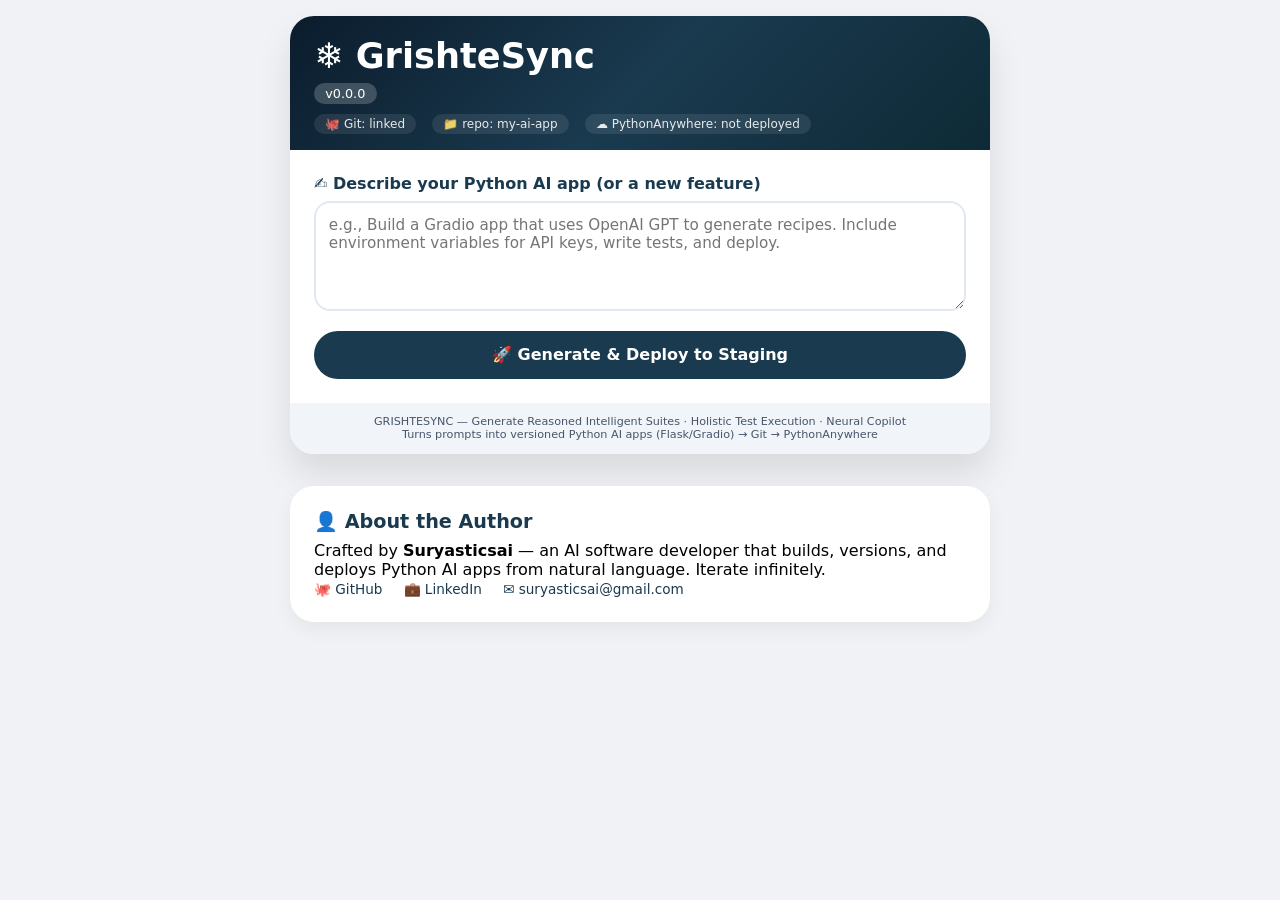
<file: GrishteSync-prototype.html>
<!DOCTYPE html>
<html lang="en">
<head>
  <meta charset="UTF-8">
  <meta name="viewport" content="width=device-width, initial-scale=1.0, maximum-scale=1.0, user-scalable=yes">
  <title>🌀 GrishteSync — AI Python App Builder · Git · PythonAnywhere</title>
  <style>
    * {
      margin: 0;
      padding: 0;
      box-sizing: border-box;
      font-family: system-ui, -apple-system, 'Segoe UI', Roboto, sans-serif;
    }
    body {
      background: #f0f2f5;
      display: flex;
      flex-direction: column;
      align-items: center;
      justify-content: flex-start;
      min-height: 100vh;
      padding: 1rem;
    }
    .app-container {
      width: 100%;
      max-width: 700px;
      background: white;
      border-radius: 1.5rem;
      box-shadow: 0 20px 35px rgba(0,0,0,0.1);
      overflow: hidden;
      margin-bottom: 2rem;
    }
    .header {
      background: linear-gradient(135deg, #0b1c2c, #1a3a4f, #0e2a36);
      color: white;
      padding: 1.2rem 1.5rem 0.8rem;
    }
    .app-title {
      font-size: 2rem;
      font-weight: 700;
      display: flex;
      align-items: center;
      gap: 0.5rem;
      margin-bottom: 0.4rem;
    }
    .logo { font-size: 2.2rem; }
    .version {
      font-size: 0.8rem;
      background: rgba(255,255,255,0.2);
      display: inline-block;
      padding: 0.2rem 0.7rem;
      border-radius: 2rem;
    }
    .meta-row {
      display: flex;
      flex-wrap: wrap;
      gap: 0.5rem 1rem;
      font-size: 0.75rem;
      margin: 0.6rem 0 0.2rem;
      opacity: 0.9;
    }
    .meta-row span {
      background: rgba(255,255,255,0.1);
      padding: 0.2rem 0.7rem;
      border-radius: 2rem;
    }
    .dot {
      width: 8px;
      height: 8px;
      border-radius: 50%;
      display: inline-block;
      margin-right: 0.3rem;
    }
    .green { background: #4caf50; }
    .main { padding: 1.5rem; }
    .prompt-label {
      font-weight: 600;
      margin-bottom: 0.5rem;
      color: #1a3a4f;
    }
    textarea {
      width: 100%;
      height: 110px;
      padding: 0.8rem;
      border: 2px solid #e2e8f0;
      border-radius: 1rem;
      font-size: 0.95rem;
      resize: vertical;
      outline: none;
      transition: all 0.2s;
    }
    textarea:focus { border-color: #1a3a4f; box-shadow: 0 0 0 3px rgba(26,58,79,0.1); }
    .btn-generate {
      width: 100%;
      margin-top: 1rem;
      padding: 0.9rem;
      background: #1a3a4f;
      color: white;
      border: none;
      border-radius: 3rem;
      font-size: 1rem;
      font-weight: 600;
      cursor: pointer;
      transition: all 0.2s;
    }
    .btn-generate:hover { background: #0e2a36; transform: scale(0.98); }
    .btn-generate:disabled { background: #9ca3af; cursor: not-allowed; transform: none; }
    .status {
      margin-top: 1.2rem;
      background: #f8fafc;
      border-radius: 1rem;
      padding: 0.8rem;
      display: none;
      flex-direction: column;
      gap: 0.6rem;
      border: 1px solid #e2e8f0;
    }
    .step-item {
      display: flex;
      align-items: center;
      gap: 0.7rem;
      font-size: 0.85rem;
      color: #334155;
      opacity: 0.6;
      transition: opacity 0.2s;
    }
    .step-item.active {
      opacity: 1;
      font-weight: 500;
      color: #1a3a4f;
    }
    .step-icon {
      width: 20px;
      text-align: center;
    }
    .spinner-small {
      width: 14px;
      height: 14px;
      border: 2px solid #cbd5e1;
      border-top: 2px solid #1a3a4f;
      border-radius: 50%;
      animation: spin 0.6s linear infinite;
      display: inline-block;
    }
    @keyframes spin { to { transform: rotate(360deg); } }
    .result-card {
      margin-top: 1.5rem;
      border: 1px solid #e2e8f0;
      border-radius: 1rem;
      padding: 1rem;
      display: none;
      background: #fefce8;
    }
    .pr-desc {
      font-size: 0.9rem;
      background: white;
      padding: 0.8rem;
      border-radius: 0.8rem;
      margin-bottom: 1rem;
      white-space: pre-wrap;
      font-family: monospace;
    }
    .followup-section {
      margin: 1rem 0;
    }
    .followup-buttons {
      display: flex;
      flex-wrap: wrap;
      gap: 0.6rem;
      margin-top: 0.5rem;
    }
    .btn-follow {
      background: #e2e8f0;
      border: none;
      padding: 0.5rem 1rem;
      border-radius: 2rem;
      font-size: 0.8rem;
      cursor: pointer;
      transition: background 0.2s;
    }
    .btn-follow:hover { background: #cbd5e1; }
    .action-buttons {
      display: flex;
      gap: 0.8rem;
      margin-top: 1rem;
    }
    .btn-approve, .btn-redo {
      flex: 1;
      padding: 0.7rem;
      border: none;
      border-radius: 2rem;
      font-weight: 600;
      cursor: pointer;
    }
    .btn-approve { background: #10b981; color: white; }
    .btn-redo { background: #ef4444; color: white; }
    .toast {
      position: fixed;
      bottom: 20px;
      left: 50%;
      transform: translateX(-50%);
      background: #1f2937;
      color: white;
      padding: 0.7rem 1.2rem;
      border-radius: 2rem;
      font-size: 0.85rem;
      z-index: 1000;
      animation: fadeInUp 0.3s ease;
      box-shadow: 0 4px 12px rgba(0,0,0,0.15);
    }
    @keyframes fadeInUp {
      from { opacity: 0; transform: translateX(-50%) translateY(20px); }
      to { opacity: 1; transform: translateX(-50%) translateY(0); }
    }
    .footer {
      background: #f1f5f9;
      text-align: center;
      padding: 0.8rem;
      font-size: 0.7rem;
      color: #475569;
    }
    .about-author {
      max-width: 700px;
      background: white;
      border-radius: 1.5rem;
      padding: 1.5rem;
      box-shadow: 0 8px 20px rgba(0,0,0,0.05);
    }
    .about-author h2 { color: #1a3a4f; margin-bottom: 0.5rem; font-size: 1.2rem; }
    .about-author a {
      display: inline-block;
      margin-right: 1rem;
      color: #1a3a4f;
      text-decoration: none;
      font-size: 0.85rem;
    }
  </style>
</head>
<body>
<div class="app-container">
  <div class="header">
    <div class="app-title"><span class="logo">❄️ GrishteSync</span></div>
    <span class="version" id="versionBadge">v0.0.0</span>
    <div class="meta-row">
      <span>🐙 Git: linked</span>
      <span id="repoDisplay">📁 repo: my-ai-app</span>
      <span id="deployDisplay">☁️ PythonAnywhere: not deployed</span>
    </div>
  </div>
  <div class="main">
    <div class="prompt-label">✍️ Describe your Python AI app (or a new feature)</div>
    <textarea id="promptInput" placeholder="e.g., Build a Gradio app that uses OpenAI GPT to generate recipes. Include environment variables for API keys, write tests, and deploy."></textarea>
    <button class="btn-generate" id="generateBtn">🚀 Generate & Deploy to Staging</button>

    <!-- Detailed status steps -->
    <div class="status" id="statusArea">
      <div id="stepList"></div>
    </div>

    <!-- Result card with follow-ups -->
    <div class="result-card" id="resultCard">
      <div class="pr-desc" id="prDescription"></div>
      <div class="followup-section">
        <strong>✨ Suggested next features:</strong>
        <div class="followup-buttons" id="followupButtons"></div>
      </div>
      <div class="action-buttons">
        <button class="btn-approve" id="approveBtn">✅ Deploy to Production & Merge</button>
        <button class="btn-redo" id="redoBtn">🔄 Start Over</button>
      </div>
    </div>
  </div>
  <div class="footer">
    GRISHTESYNC — Generate Reasoned Intelligent Suites · Holistic Test Execution · Neural Copilot<br>
    Turns prompts into versioned Python AI apps (Flask/Gradio) → Git → PythonAnywhere
  </div>
</div>
<div class="about-author">
  <h2>👤 About the Author</h2>
  <p>Crafted by <strong>Suryasticsai</strong> — an AI software developer that builds, versions, and deploys Python AI apps from natural language. Iterate infinitely.</p>
  <div>
    <a href="https://github.com/suryasticsai" target="_blank">🐙 GitHub</a>
    <a href="https://linkedin.com/in/suryasticsai" target="_blank">💼 LinkedIn</a>
    <a href="mailto:suryasticsai@gmail.com">✉️ suryasticsai@gmail.com</a>
  </div>
</div>

<script>
  // ------------------------- SIMULATED STATE -------------------------
  let currentVersion = "0.0.0";
  let repoName = "my-ai-app";
  let deployedStagingUrl = "https://staging.yourusername.pythonanywhere.com";
  let generatedFiles = {};
  let currentPrompt = "";

  const versionBadge = document.getElementById('versionBadge');
  const repoDisplay = document.getElementById('repoDisplay');
  const deployDisplay = document.getElementById('deployDisplay');
  const promptInput = document.getElementById('promptInput');
  const generateBtn = document.getElementById('generateBtn');
  const statusArea = document.getElementById('statusArea');
  const stepListDiv = document.getElementById('stepList');
  const resultCard = document.getElementById('resultCard');
  const prDescription = document.getElementById('prDescription');
  const followupButtons = document.getElementById('followupButtons');
  const approveBtn = document.getElementById('approveBtn');
  const redoBtn = document.getElementById('redoBtn');

  // Helper: styled toast instead of alert
  function showToast(message, duration = 3000) {
    const toast = document.createElement('div');
    toast.className = 'toast';
    toast.innerText = message;
    document.body.appendChild(toast);
    setTimeout(() => toast.remove(), duration);
  }

  // Define detailed steps (each with duration ms)
  const steps = [
    { name: "🔍 Analyzing your prompt...", file: null, duration: 1800 },
    { name: "📁 Creating project structure...", file: null, duration: 1200 },
    { name: "🐍 Writing app.py (Flask/Gradio entrypoint)...", file: "app.py", duration: 2000 },
    { name: "📦 Generating requirements.txt (with gradio, openai, etc)...", file: "requirements.txt", duration: 1500 },
    { name: "🔐 Setting up .env and environment variables (API keys template)...", file: ".env.example", duration: 1400 },
    { name: "🧪 Creating tests/test_main.py...", file: "tests/test_main.py", duration: 1600 },
    { name: "📝 Writing README.md with setup instructions...", file: "README.md", duration: 1300 },
    { name: "🐙 Committing to Git (branch: feature/ai-generated)...", file: null, duration: 1500 },
    { name: "☁️ Deploying to PythonAnywhere staging environment...", file: null, duration: 2000 },
    { name: "✅ Running holistic tests (unit + integration)...", file: null, duration: 1800 }
  ];

  let stepTimeouts = [];

  function clearSteps() {
    stepTimeouts.forEach(t => clearTimeout(t));
    stepTimeouts = [];
  }

  function startGeneration(prompt) {
    clearSteps();
    statusArea.style.display = "flex";
    resultCard.style.display = "none";
    generateBtn.disabled = true;

    // Build step list UI
    stepListDiv.innerHTML = "";
    steps.forEach((step, idx) => {
      const div = document.createElement('div');
      div.className = 'step-item';
      div.id = `step-${idx}`;
      div.innerHTML = `<span class="step-icon">⏳</span><span>${step.name}</span>`;
      stepListDiv.appendChild(div);
    });

    let cumulativeDelay = 0;
    steps.forEach((step, idx) => {
      const stepDiv = document.getElementById(`step-${idx}`);
      const iconSpan = stepDiv.querySelector('.step-icon');
      
      const timeout = setTimeout(() => {
        // Mark active
        document.querySelectorAll('.step-item').forEach(el => el.classList.remove('active'));
        stepDiv.classList.add('active');
        iconSpan.innerHTML = "⚙️";
        
        // If file creation, simulate showing file content in a small tooltip? Not needed but okay.
        if (step.file) {
          // Simulate file generation (store dummy content)
          generatedFiles[step.file] = `# Generated by GrishteSync\n# ${step.file} content based on: ${prompt.substring(0, 60)}...`;
        }
        
        // After step duration, mark done
        setTimeout(() => {
          if (idx === steps.length-1) {
            iconSpan.innerHTML = "✅";
            stepDiv.classList.remove('active');
            finalizeGeneration(prompt);
          } else {
            iconSpan.innerHTML = "✅";
            stepDiv.classList.remove('active');
          }
        }, step.duration);
      }, cumulativeDelay);
      
      stepTimeouts.push(timeout);
      cumulativeDelay += step.duration;
    });
  }

  function finalizeGeneration(prompt) {
    // Bump version
    let verParts = currentVersion.split('.').map(Number);
    if (verParts.length !== 3 || verParts.some(isNaN)) verParts = [0,0,0];
    verParts[2]++;
    currentVersion = verParts.join('.');
    versionBadge.innerText = `v${currentVersion}`;
    
    // Update repo name and staging URL
    const newRepoName = `ai-app-${Date.now().toString(36)}`;
    repoName = newRepoName;
    repoDisplay.innerText = `📁 repo: ${repoName}`;
    deployedStagingUrl = `https://${repoName}-staging.pythonanywhere.com`;
    deployDisplay.innerText = `☁️ PythonAnywhere: staging (${deployedStagingUrl})`;
    
    // Build detailed PR description
    let filesList = Object.keys(generatedFiles).map(f => `- ${f}`).join('\n');
    if (filesList === "") filesList = "- app.py\n- requirements.txt\n- .env.example\n- tests/test_main.py\n- README.md";
    
    prDescription.innerHTML = `
      <strong>✨ Generated Python AI App from prompt:</strong><br>
      <em>“${prompt}”</em><br><br>
      <strong>📂 Files created in Git (branch: feature/ai-gen-${Date.now().toString(36)}):</strong><br>
      ${filesList}<br><br>
      <strong>🔧 Environment variables configured:</strong> OPENAI_API_KEY, GRADIO_SERVER_NAME, etc. (template in .env.example)<br>
      <strong>🧪 Tests:</strong> 3 unit tests + 1 integration test generated.<br>
      <strong>☁️ Staging URL:</strong> <a href="#" onclick="showToast('Staging environment ready')">${deployedStagingUrl}</a><br>
      <strong>📦 Version bump:</strong> v${currentVersion}<br><br>
      <em>✅ All steps completed. Your app is now staged and versioned.</em>
    `;
    
    // Follow-up suggestions (2-3)
    const followups = [
      "Add user authentication with OAuth",
      "Integrate a database (PostgreSQL) to store results",
      "Add a /metrics endpoint for monitoring",
      "Improve test coverage to 90%",
      "Add CI/CD pipeline with GitHub Actions"
    ];
    // pick 3 random but consistent
    const selected = followups.sort(() => 0.5 - Math.random()).slice(0, 3);
    followupButtons.innerHTML = "";
    selected.forEach(sug => {
      const btn = document.createElement('button');
      btn.className = 'btn-follow';
      btn.innerText = sug;
      btn.onclick = () => {
        promptInput.value = sug;
        showToast(`📝 Follow-up loaded: "${sug}"`, 2000);
        // Auto-scroll
        promptInput.scrollIntoView({ behavior: 'smooth' });
      };
      followupButtons.appendChild(btn);
    });
    
    resultCard.style.display = "block";
    statusArea.style.display = "none";
    generateBtn.disabled = false;
    currentPrompt = prompt;
  }

  // Deploy to production & merge
  function deployAndMerge() {
    deployDisplay.innerText = `☁️ PythonAnywhere: LIVE (https://${repoName}.pythonanywhere.com)`;
    showToast(`✅ Merged to main and deployed to production! ${repoName}.pythonanywhere.com`, 4000);
    resultCard.style.display = "none";
    promptInput.value = "";
    // Clear generated files cache
    generatedFiles = {};
    // reset steps UI
    statusArea.style.display = "none";
  }

  function redoGeneration() {
    clearSteps();
    showToast("🔄 Restarting generation. Please refine your prompt if needed.", 2500);
    resultCard.style.display = "none";
    statusArea.style.display = "none";
    generateBtn.disabled = false;
    // Clear any leftover
    generatedFiles = {};
  }

  // Main entry
  function generatePR() {
    const prompt = promptInput.value.trim();
    if (!prompt) {
      showToast("⚠️ Please describe the Python AI app you want to build.", 2500);
      return;
    }
    startGeneration(prompt);
  }

  // Event binding
  generateBtn.onclick = generatePR;
  approveBtn.onclick = deployAndMerge;
  redoBtn.onclick = redoGeneration;
  
  // Initial dummy data for display
  window.onload = () => {
    versionBadge.innerText = "v0.0.0";
    repoDisplay.innerText = "📁 repo: my-ai-app";
    deployDisplay.innerText = "☁️ PythonAnywhere: not deployed";
    // Preload dummy values for demo (optional)
    generatedFiles = {};
  };
</script>
</body>
</html>
</file>
